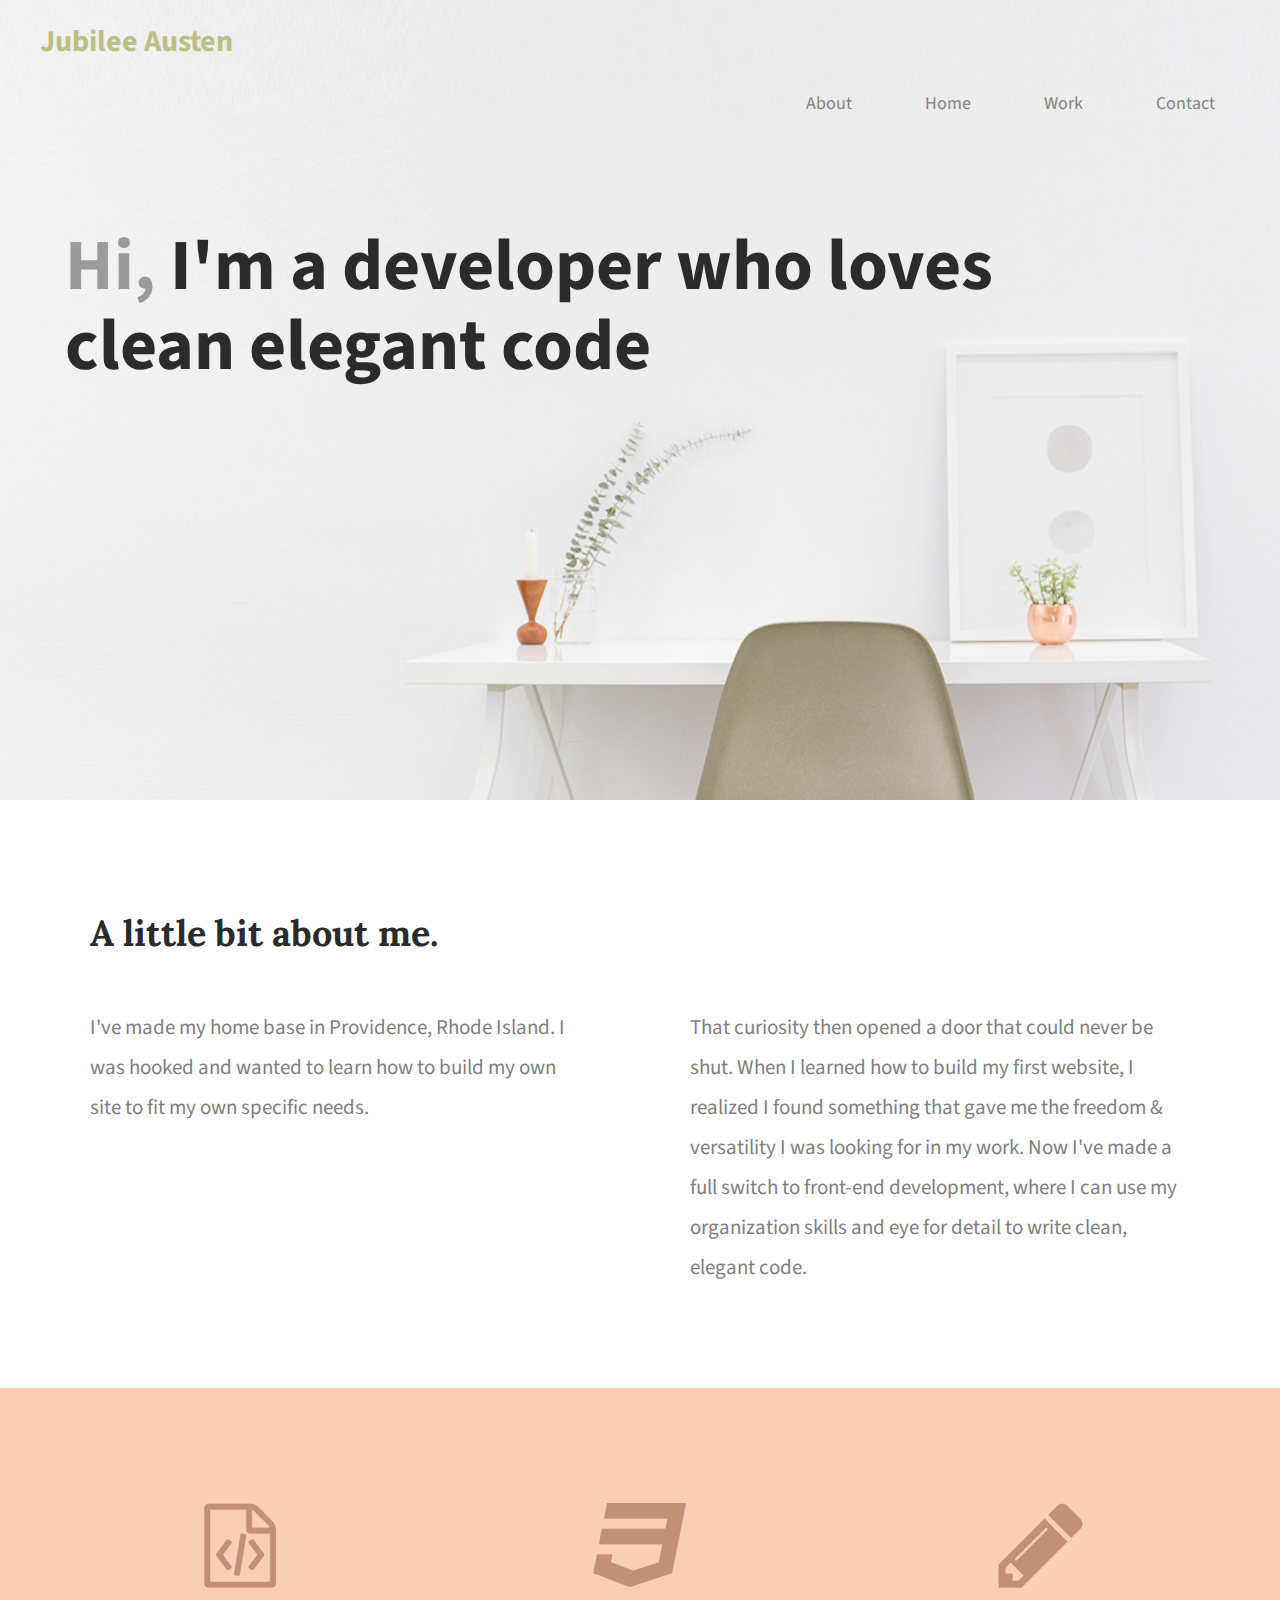
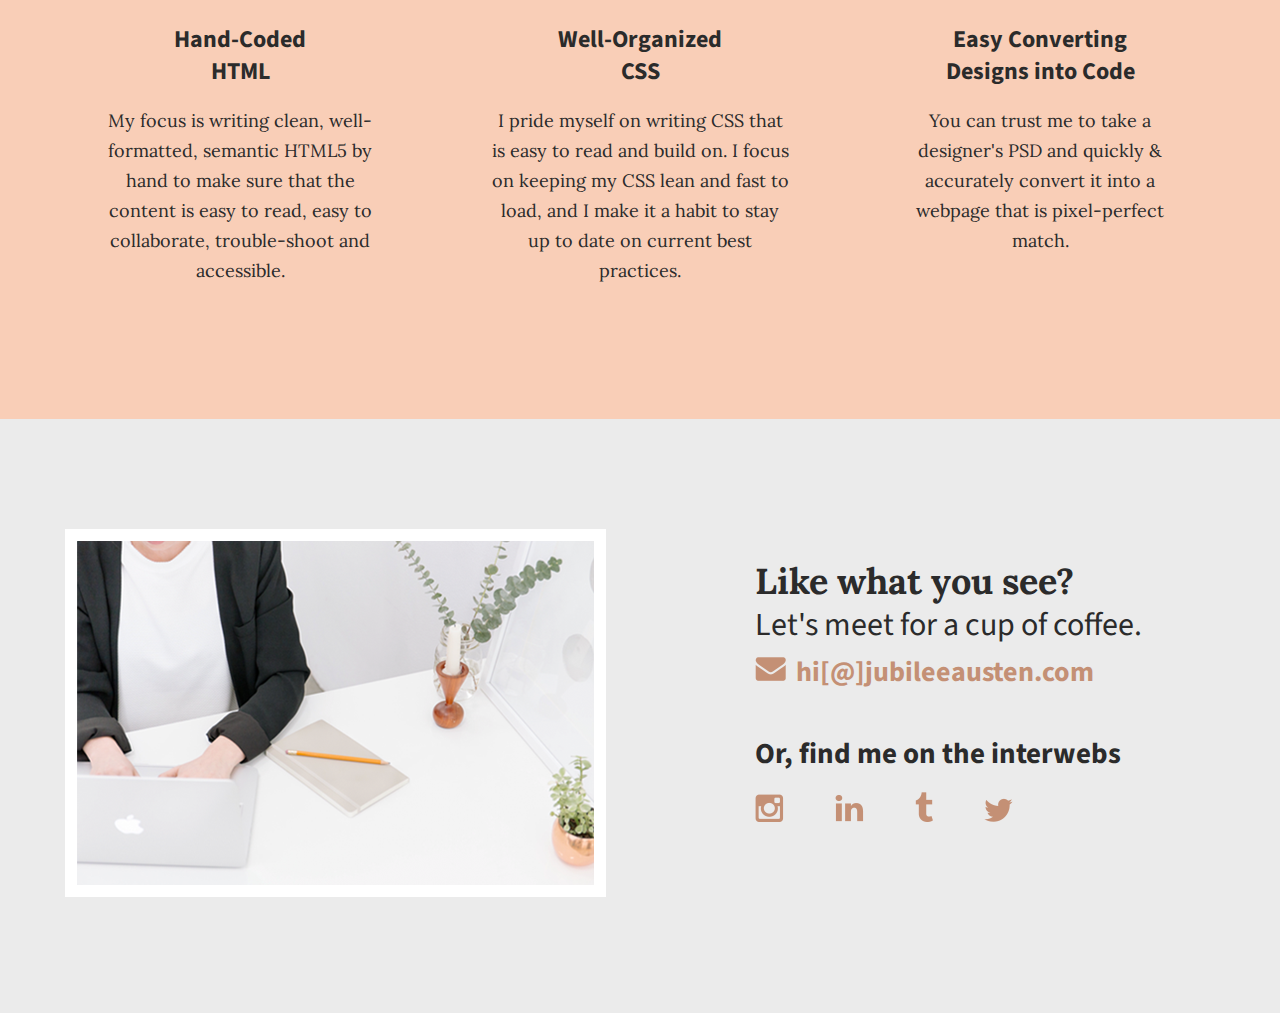
<file: index.html>
<!doctype html>
<html lang="en">

    <head>
        <title>Jubilee Austen </title>
        <link rel="stylesheet" href="css/normalize.css">
        <link rel="stylesheet" href="css/main.css">
        <link href="https://fonts.googleapis.com/css?family=Source+Sans+Pro:400,700" rel="stylesheet" type="text/css">
        <link href="https://fonts.googleapis.com/css2?family=Lora:wght@400;700&display=swap" rel="stylesheet">
        <link href="https://fonts.googleapis.com/css?family=Lora:400,700" rel="stylesheet"  type="text/css">
    </head>

    <body>
        <header>
            <div class="full-width">
            <div class="half-width">
                <h1>Jubilee Austen</h1>
            </div>
            <div class="half-width">
              <nav>
                <ul>
                  <li><a href="#about">About</a></li>
                  <li><a href="index.html">Home</a></li>
                  <li><a href="work/index.html"> Work</a></li>
                  <li><a href="#contact">Contact</a></li>
                </ul>
              </nav>
            </div>
              <h2><span>Hi,</span> I'm a developer who loves clean elegant code</h2>
          </div>
        </header>

        <main>
          <section id="about">
            <div class="full-width">
              <h2> A little bit about me.</h2>
              <div class="half-width">
                <p>I've made my home base in Providence, Rhode Island. I was hooked and wanted to learn how to build my own site to fit my own specific needs.</p>
              </div>
              <div class="half-width">
                <p> That curiosity then opened a door that could never be shut. When I learned how to build my first website, I realized I found something that gave me the freedom & versatility I was looking for in my work. Now I've made a full switch to front-end development, where I can use my organization skills and eye for detail to write clean, elegant code.</p>
              </div>
            </div>
          </section>

          <section id="work">
            <div class= "full-width">
              <div class="third-width">
              <img src="img/icon-html.png" alt="HTML icon"/>
                <h3>Hand-Coded HTML</h3>
                <p>My focus is writing clean, well-formatted, semantic HTML5 by hand to make sure that the content is easy to read, easy to collaborate, trouble-shoot and accessible.</p>
              </div>
              <div class= "third-width">
                <img src="img/css-icon.png" alt="CSS icon"/>
                  <h3>Well-Organized CSS</h3>
                  <p>I pride myself on writing CSS that is easy to read and build on. I focus on keeping my CSS lean and fast to load, and I make it a habit to stay up to date on current best practices.</p>
              </div>
              <div class= "third-width">
                <img src="img/pencil-icon.png" alt="Code icon"/>
                  <h3>Easy Converting Designs into Code</h3>
                  <p>You can trust me to take a designer's PSD and quickly & accurately convert it into a webpage that is pixel-perfect match.</p>
              </div>
            </div>
          </section>

          <footer id="contact">
            <div class="full-width">
              <div class="half-width">
                <img src="img/contact-image.png" alt= "Contact image" id="contact-img"/>
              </div>
              <div class="half-width">
                <h2>Like what you see?</h2>
                <h3 id="email-header">Let's meet for a cup of coffee.</h3>
                <a href="mailto:hi@jubileeausten.com"><img src="img/envelope.png" alt="Envelope icon" id="envelope"/>hi[@]jubileeausten.com</a>
                <h3 id="socialmedia-header">Or, find me on the interwebs</h3>
                <ul>
                  <li><img src="img/instagram.png" alt="Instagram icon"/></li>
                  <li> <img src="img/linkedIn.png" alt="LinkedIn icon"/></li>
                  <li> <img src="img/tumblr.png" alt="Tumblr icon"/></li>
                  <li><img src="img/twitter.png" alt="Twitter icon"/></li>
              </ul>
            </div>
          </div>
        </footer>
      </main>
    </body>
</html>
</file>
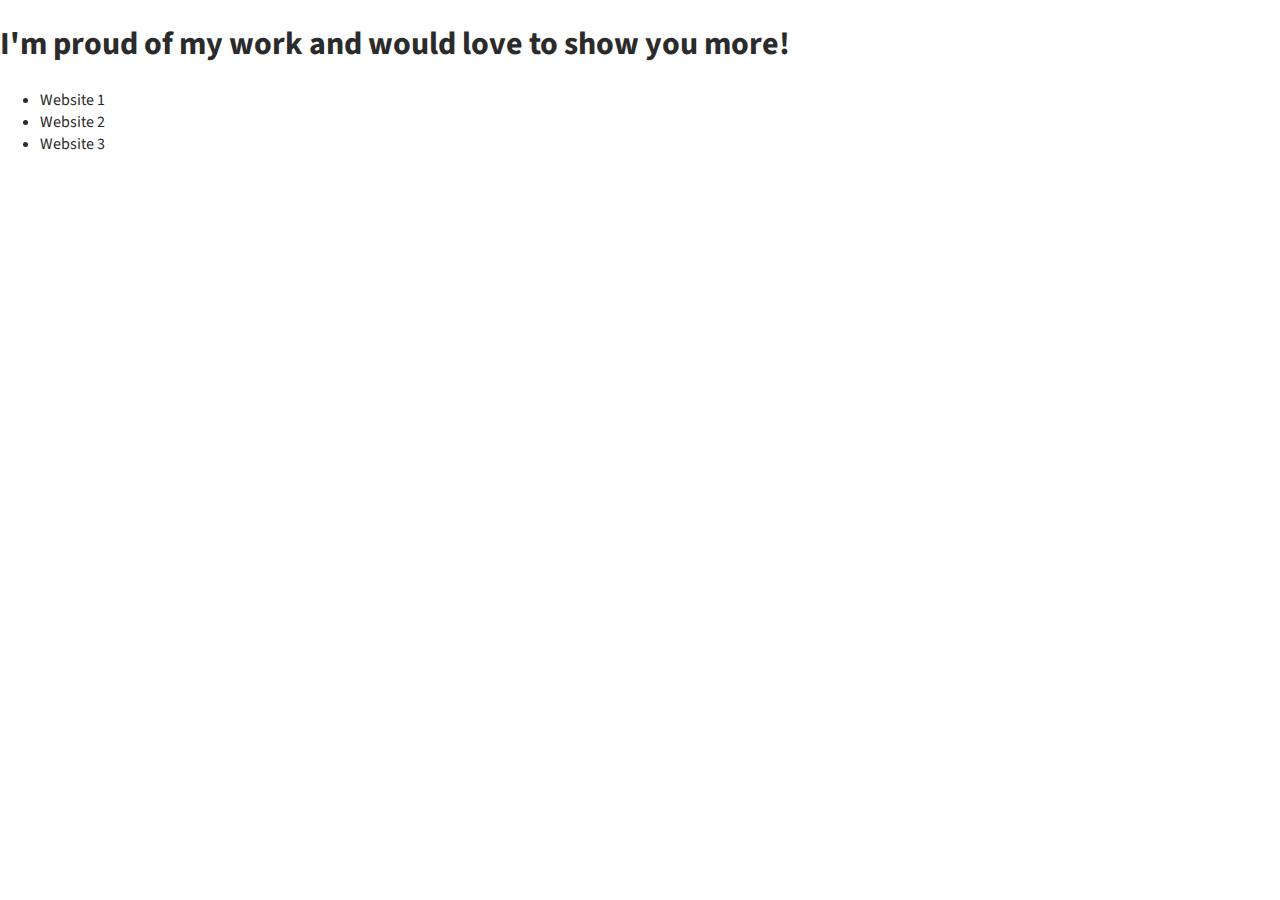
<file: work/index.html>
<!doctype html>
<html>
  <head>
  <title> My Work Page</title>
      <link rel="stylesheet" href="../css/normalize.css">
      <link rel="stylesheet" href="../css/main.css">
      <link href="https://fonts.googleapis.com/css?family=Source+Sans+Pro:400,700" rel="stylesheet" type="text/css">
      <link href="https://fonts.googleapis.com/css2?family=Lora:wght@400;700&display=swap" rel="stylesheet">
      <link href="https://fonts.googleapis.com/css?family=Lora:400,700" rel="stylesheet"  type="text/css">
  </head>
  <body>
    <h1>I'm proud of my <span>work</span> and would love to show you more!</h1>
    <ul>
      <li>Website 1</li>
      <li>Website 2</li>
      <li>Website 3</li>
    </ul>

  </body>
</html>
</file>
<file: css/main.css>
/*****BASE STYLES *****/

body {
font-family:'Source Sans Pro', sans-serif;
color:#2b2b2b;
}

/*****GRID*****/
.full-width {
    margin: 0 auto;
    overflow: auto;
    width: 1200px;
}
.half-width {
    width: 600px;
    float: left;
}
.third-width {
    width: 400px;
    float: left;
}

/*****HEADER*****/

header {
    background:url('../img/background-clipping-mask.png');
    background-size: cover;
    background-position: center;
    height: 800px;
}
header h1 {
    color: #BBC085;
    font-family: 'Lora' serif;
    font-size: 30px;
    padding: 65 0 65px 25px;
}
 nav {
    float: right;
    padding: 75px 25px;
}
 nav ul li{
    display: inline-block;
}
 nav ul li a {
    color: #828282;
    font-size: 18px;
    text-transform: capitalize;
    text-decoration:none;
    padding-left: 70px;
}
header h2 {
    clear: both;
    color: #2b2b2b;
    font-family: 'Lora' serif;
    font-size: 72px;
    line-height: 80px;
    padding: 20px 0 20px 25px;
    width: 1000px;
}
h2 span {
    color: #9b9b9b;
}

/*****ABOUT*****/
#about .full-width {
  Padding: 80px 0;
}
#about h2 {
  font-family:'lora', serif;
  font-size:36px;
  padding-left:50px;
}
#about p {
  Color:#7f7f7f;
  Font-size:21px;
  line-height: 40px;
  padding-left: 50px;
  padding-right: 50px;
}

/*****WORK*****/
#work {
  background-color: #f9ceb7;
  text-align: center;
}

#work .full-width {
    padding:115px 0;
}

#work img {
    padding-bottom: 30px;
}
#work h3 {
  color: #2b2b2b;
  font-size: 24px;
  line-height:32px;
  margin: 0 auto;
  width:190px;
}
#work p {
  font-family:'lora';
  font-size:18px;
  line-height:30px;
  padding: 0 50px;
}

/*****CONTACT*****/

#contact {
  background-color: #ebebeb;
}
#contact .full-width {
    padding:110px 0;
}
#contact img#contact-img{
    border: 12px solid #ffffff;
    margin-left: 25px;
}
#contact h2, #contact #email-header, #contact #socialmedia-header, #contact ul
{
  padding-left: 115px;
}
#contact #envelope {
  padding: 0 10px 0 115px;
}
#contact h2 {
    color: #2b2b2b;
    font-family: 'lora';
    font-size: 36px;
    line-height:44px;
}
#contact #email-header{
    font-size:32px;
    font-weight:  400;
    line-height:44px;
    margin: -30px 0 5px 0;
}
#contact #socialmedia-header {
    font-size:29px;
    font-weight: bold;
    line-height: 44px;
    margin: 40px 0 0 0;
}
#contact a {
    color:#c49075;
    font-weight:bold;
    font-size:28px;
    text-decoration: none;
}
#contact ul {
    list-style: none;
}
#contact ul li {
     display: inline-block;
}
#contact ul img {
    padding-right: 48px;
}
</file>
